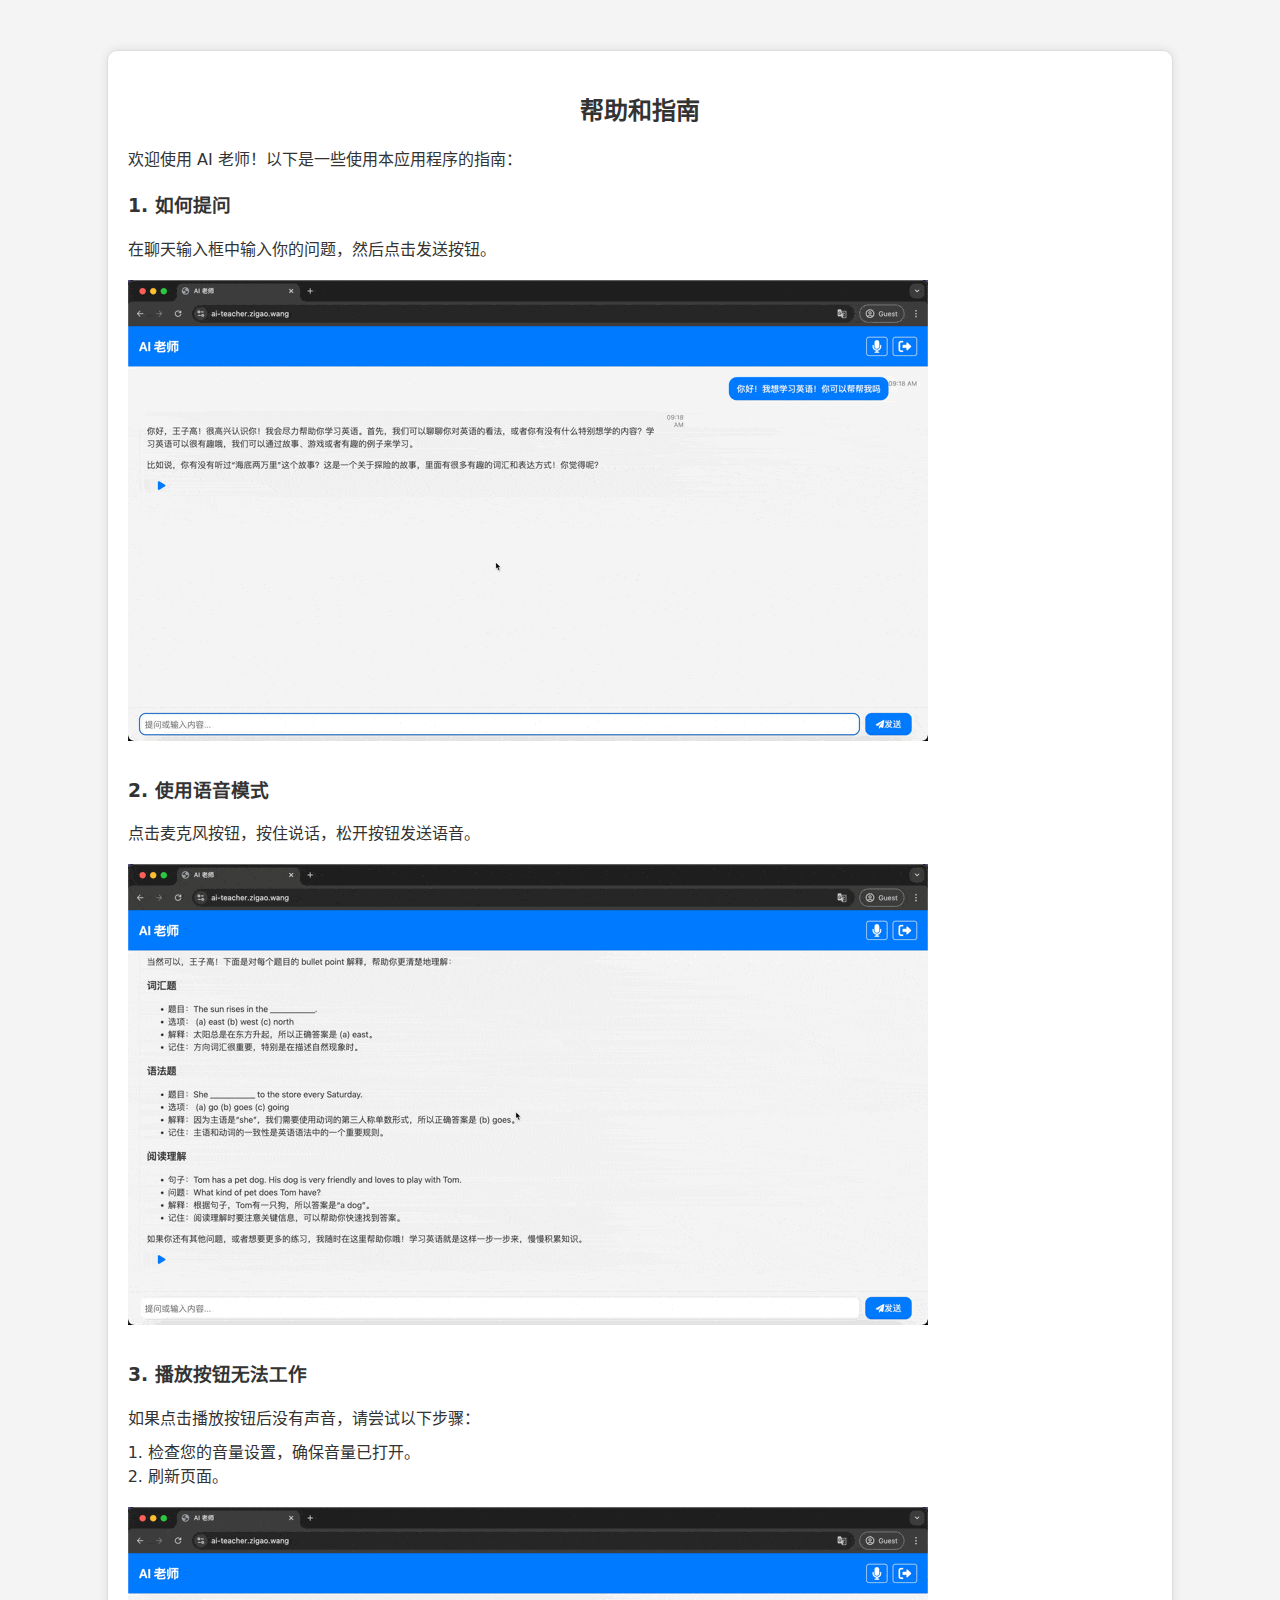
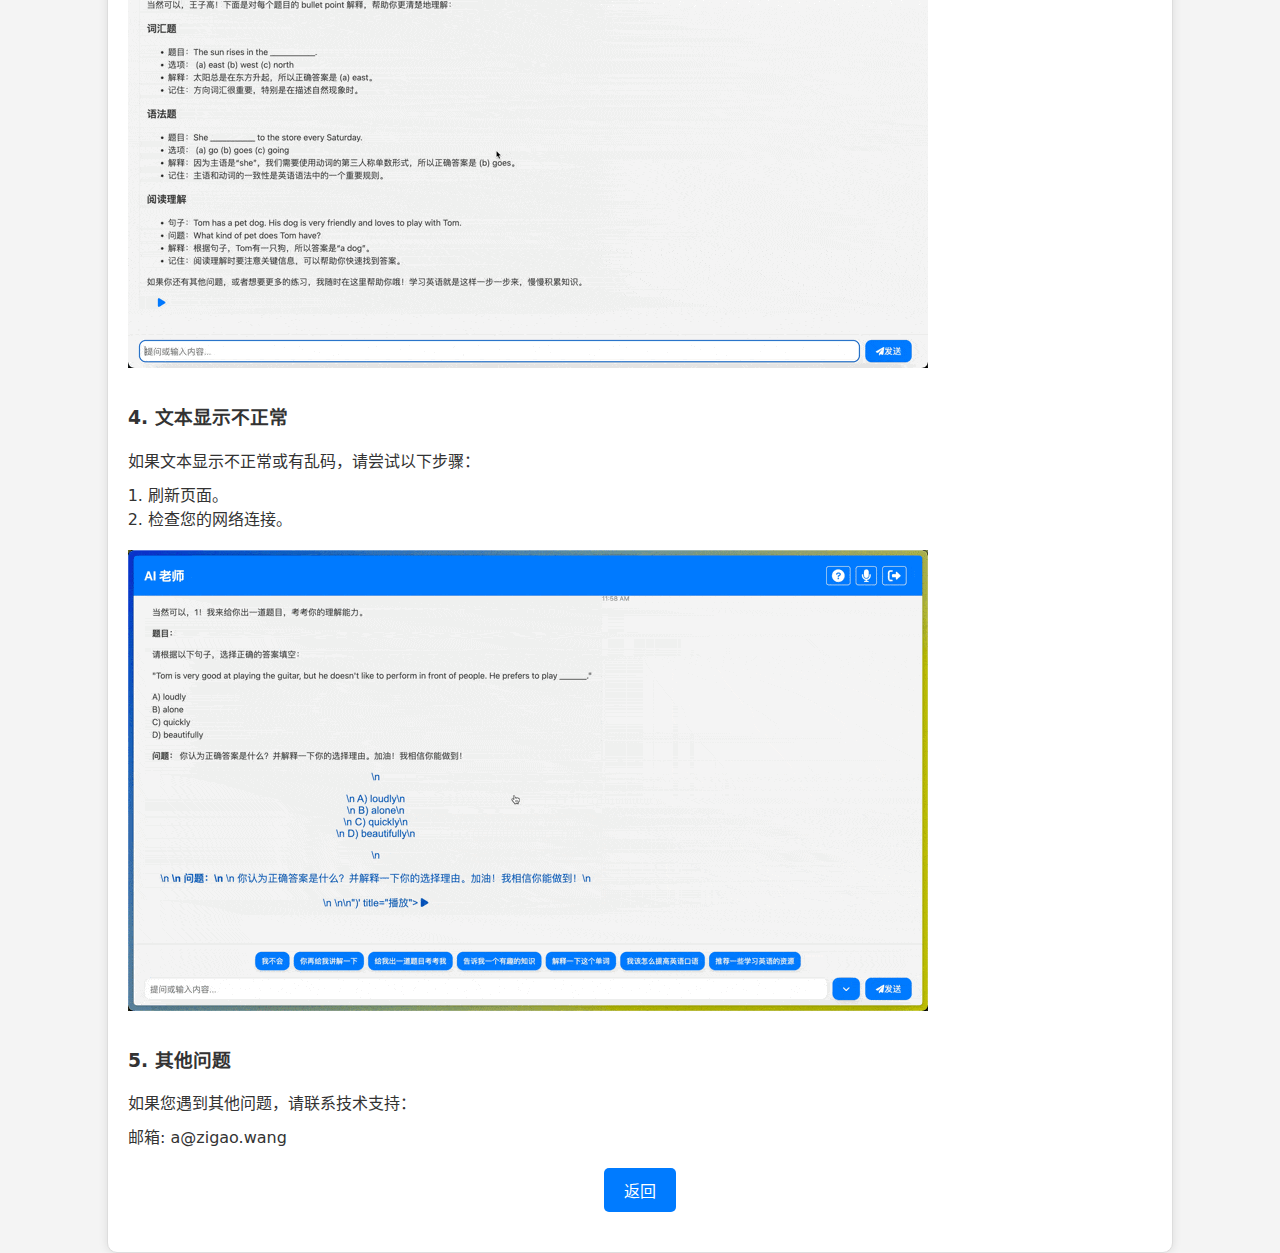
<file: templates/help.html>
<!DOCTYPE html>
<html lang="zh-CN">
<head>
    <meta charset="UTF-8">
    <meta name="viewport" content="width=device-width, initial-scale=1.0">
    <title>帮助</title>
    <link rel="stylesheet" href="/static/styles.css">
</head>
<body>
    <div class="help-container">
        <h2>帮助和指南</h2>
        <p>欢迎使用 AI 老师！以下是一些使用本应用程序的指南：</p>

        <h3>1. 如何提问</h3>
        <p>在聊天输入框中输入你的问题，然后点击发送按钮。</p>
        <img src="/static/images/question.gif" alt="提问示例" class="help-image">

        <h3>2. 使用语音模式</h3>
        <p>点击麦克风按钮，按住说话，松开按钮发送语音。</p>
        <img src="/static/images/speech_mode.gif" alt="语音模式示例" class="help-image">

        <h3>3. 播放按钮无法工作</h3>
        <p>如果点击播放按钮后没有声音，请尝试以下步骤：</p>
        <ol>
            <li>检查您的音量设置，确保音量已打开。</li>
            <li>刷新页面。</li>
        </ol>
        <img src="/static/images/refresh.gif" alt="刷新页面" class="help-image">

        <h3>4. 文本显示不正常</h3>
        <p>如果文本显示不正常或有乱码，请尝试以下步骤：</p>
        <ol>
            <li>刷新页面。</li>
            <li>检查您的网络连接。</li>
        </ol>
        <img src="/static/images/button-refresh.gif" alt="刷新页面" class="help-image">

        <h3>5. 其他问题</h3>
        <p>如果您遇到其他问题，请联系技术支持：</p>
        <p>邮箱: a@zigao.wang</p>

        <button onclick="window.history.back()">返回</button>
    </div>
</body>
</html>
</file>
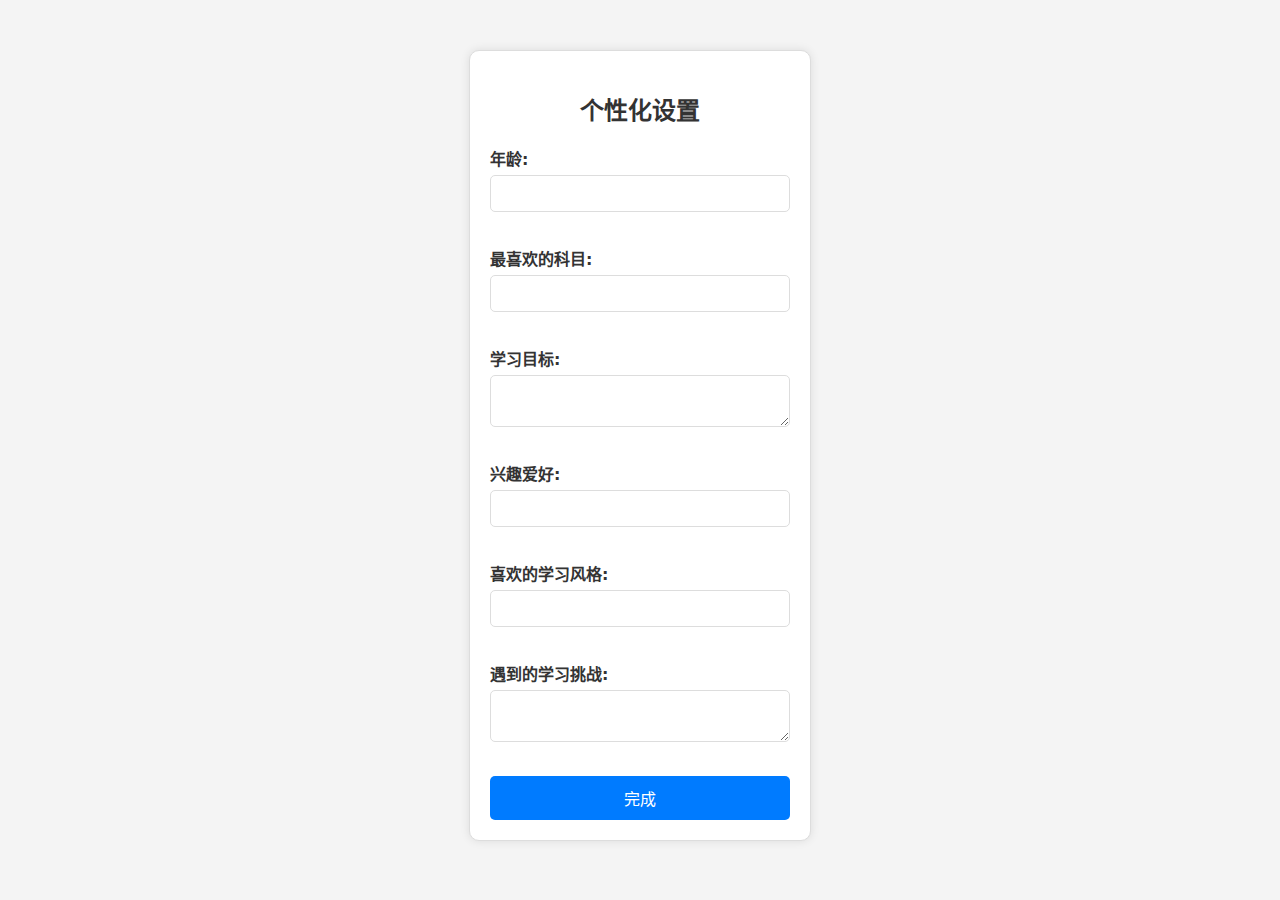
<file: templates/onboarding.html>
<!DOCTYPE html>
<html lang="zh-CN">
<head>
    <meta charset="UTF-8">
    <meta name="viewport" content="width=device-width, initial-scale=1.0">
    <title>个性化设置</title>
    <link rel="stylesheet" href="/static/styles.css">
</head>
<body>
    <div class="auth-container">
        <h2>个性化设置</h2>
        <form method="POST" action="/onboarding">
            <label for="age">年龄:</label>
            <input type="number" id="age" name="age" required><br>
            <label for="favorite_subject">最喜欢的科目:</label>
            <input type="text" id="favorite_subject" name="favorite_subject" required><br>
            <label for="learning_goals">学习目标:</label>
            <textarea id="learning_goals" name="learning_goals" required></textarea><br>
            <label for="hobbies">兴趣爱好:</label>
            <input type="text" id="hobbies" name="hobbies" required><br>
            <label for="preferred_learning_style">喜欢的学习风格:</label>
            <input type="text" id="preferred_learning_style" name="preferred_learning_style" required><br>
            <label for="challenges">遇到的学习挑战:</label>
            <textarea id="challenges" name="challenges" required></textarea><br>
            <button type="submit">完成</button>
        </form>
    </div>
</body>
</html>
</file>
<file: static/styles.css>
body {
    font-family: -apple-system, "system-ui", "Segoe UI", Roboto, Oxygen, Ubuntu, Cantarell, "Fira Sans", "Droid Sans", "Helvetica Neue", sans-serif;
    background-color: #f4f4f4;
    color: #333;
    margin: 0;
    padding: 0;
    display: flex;
    flex-direction: column;
    height: 100vh;
}

a {
    text-decoration: none;
    color: #007bff;
    transition: all 0.3s;
}

a:hover {
    color: #0056b3;
}

/* 认证容器样式 */
.auth-container {
    width: 300px;
    margin: 50px auto;
    padding: 20px;
    border: 1px solid #ddd;
    border-radius: 10px;
    background-color: #fff;
    box-shadow: 0 0 10px rgba(0, 0, 0, 0.1);
}

.auth-container h2 {
    margin-bottom: 20px;
    text-align: center;
}

.auth-container form {
    display: flex;
    flex-direction: column;
}

.auth-container label {
    margin-bottom: 5px;
    font-weight: bold;
}

.auth-container input, .auth-container textarea {
    margin-bottom: 15px;
    padding: 10px;
    border: 1px solid #ddd;
    border-radius: 5px;
}

.auth-container button {
    padding: 10px;
    background-color: #007bff;
    color: #fff;
    border: none;
    border-radius: 5px;
    cursor: pointer;
    font-size: 1em;
    transition: background-color 0.3s, transform 0.2s;
}

.auth-container button:hover {
    background-color: #0056b3;
}

.auth-container p {
    text-align: center;
}

.auth-container a {
    color: #007bff;
}

/* 聊天容器样式 */
.chat-container {
    flex: 1;
    display: flex;
    flex-direction: column;
    width: 100%;
    overflow: hidden;
}

.chat-header {
    background-color: #007bff;
    color: #fff;
    padding: 20px;
    text-align: center;
    font-weight: 600;
    font-size: 1.5em;
    display: flex;
    justify-content: space-between;
    align-items: center;
}

.chat-messages {
    flex: 1;
    padding: 20px;
    overflow-y: auto;
    padding-bottom: 150px; /* Add padding to the bottom to avoid being covered by the input container */
}

.chat-message {
    margin-bottom: 20px;
    display: flex;
    max-width: 70%;
}

.chat-message.user {
    justify-content: flex-end;
    align-self: flex-end;
    margin-left: auto;
}

.chat-message.bot {
    justify-content: flex-start;
    align-self: flex-start;
}

.message-content {
    padding: 10px 15px;
    border-radius: 15px;
    word-wrap: break-word;
    max-width: 100%;
    font-size: 1em;
    line-height: 1.5;
    position: relative;
    background-color: #f0f0f0;
    color: #333;
}

.chat-message.user .message-content {
    background-color: #007bff;
    color: #fff;
}

.chat-message.bot .message-content {
    background-color: #f0f0f0;
    color: #333;
}

.chat-input-container {
    background-color: #f4f4f4;
    padding: 10px 20px;
    border-top: 1px solid #ddd;
    position: fixed;
    bottom: 0;
    width: 100%;
    display: flex;
    flex-direction: column;
    align-items: center;
    justify-content: center;
    box-sizing: border-box;
}

.preset-buttons-container {
    display: flex;
    flex-direction: column;
    align-items: center;
    width: 100%;
}

.preset-buttons {
    display: flex;
    flex-wrap: wrap;
    justify-content: center;
    margin-bottom: 10px;
    transition: max-height 0.3s ease, opacity 0.3s ease;
    overflow: hidden;
    max-height: 200px; /* Default max-height */
    opacity: 1; /* Default opacity */
}

.preset-buttons button {
    background-color: #007bff;
    color: #fff;
    border: none;
    border-radius: 12px;
    padding: 8px 12px;
    margin: 4px;
    cursor: pointer;
    font-size: 0.85em;
    transition: background-color 0.3s, transform 0.2s;
    box-shadow: 0 4px 6px rgba(0, 0, 0, 0.1);
}

.preset-buttons button:hover {
    background-color: #0056b3;
    transform: translateY(-2px);
}

.preset-buttons button:active {
    transform: translateY(1px);
}

.toggle-button {
    background-color: #007bff;
    color: #fff;
    border: none;
    border-radius: 12px;
    padding: 10px 20px;
    cursor: pointer;
    font-family: 'Arial', sans-serif;
    font-size: 1em;
    display: flex;
    align-items: center;
    justify-content: center;
    margin-right: 10px;
    transition: background-color 0.3s, transform 0.2s;
    box-shadow: 0 4px 6px rgba(0, 0, 0, 0.1);
}

.toggle-button i {
    transform: rotate(0deg); /* Rotate the arrow to point down */
}

.toggle-button:hover {
    background-color: #0056b3;
    transform: translateY(-2px);
}

.toggle-button:active {
    transform: translateY(1px);
}

@media (max-width: 590px) {
    .preset-buttons {
        display: none;
    }
    .toggle-button {
        display: none!important;
    }
    .chat-messages {
        padding-bottom: 110px;
    }
}

.chat-input {
    display: flex;
    flex: 1;
    width: 100%;
}

.chat-input textarea {
    flex: 1;
    padding: 10px;
    border: 1px solid #ddd;
    border-radius: 12px;
    resize: none;
    font-family: 'Arial', sans-serif;
    font-size: 1em;
    margin-right: 10px;
}

.chat-input button {
    padding: 10px 20px;
    background-color: #007bff;
    color: #fff;
    border: none;
    border-radius: 12px;
    cursor: pointer;
    font-family: 'Arial', sans-serif;
    font-size: 1em;
    display: flex;
    align-items: center;
    justify-content: center;
}

.chat-input button:hover {
    background-color: #0056b3;
}

.logout-button, .mode-switch-button, .help-button {
    color: #fff;
    background: none;
    border: 1px solid #fff;
    padding: 5px 10px;
    border-radius: 5px;
    cursor: pointer;
    text-decoration: none;
    display: flex;
    align-items: center;
    justify-content: center;
    margin-right: 10px;
    transition: background-color 0.3s, transform 0.2s;
}

.logout-button:hover, .mode-switch-button:hover, .help-button:hover {
    background-color: #fff;
    color: #007bff;
}

.header-buttons {
    display: flex;
    align-items: center;
}

button {
    -webkit-transition: all 0.3s ease;
    -moz-transition: all 0.3s ease;
    -o-transition: all 0.3s ease;
    -ms-transition: all 0.3s ease;
    transition: all 0.3s ease;
}

.error {
    color: red;
    font-weight: bold;
    margin-bottom: 15px;
}

.recording {
    background-color: red;
    color: white;
}

.chat-message .message-content button {
    background: none;
    border: none;
    cursor: pointer;
    font-size: 1.2em;
    margin-left: 10px;
    color: #007bff;
}

.chat-message .message-content button:hover {
    color: #0056b3;
}

.spinner {
    border: 2px solid #f3f3f3;
    border-top: 2px solid #007bff;
    border-radius: 50%;
    width: 16px;
    height: 16px;
    animation: spin 1s linear infinite;
    display: inline-block;
}

@keyframes spin {
    0% { transform: rotate(0deg); }
    100% { transform: rotate(360deg); }
}

/* Speech button */
#speech-button {
    padding: 10px 20px;
    background-color: #007bff;
    color: #fff;
    border: none;
    border-radius: 12px;
    cursor: pointer;
    font-size: 1em;
    display: flex;
    align-items: center;
    justify-content: center;
}

#speech-button:hover {
    background-color: #0056b3;
}

#speech-button.recording {
    background-color: red;
    color: white;
}

@media (max-width: 768px) {
    #speech-button {
        width: 100%;
    }
}

.timestamp {
    display: block;
    font-size: 0.75em;
    color: #888;
    text-align: right;
    margin-top: 5px;
}

.help-container {
    width: 80%;
    margin: 50px auto;
    padding: 20px;
    border: 1px solid #ddd;
    border-radius: 10px;
    background-color: #fff;
    box-shadow: 0 0 10px rgba(0, 0, 0, 0.1);
    text-align: left;
}

.help-container h2 {
    text-align: center;
}

.help-container h3 {
    margin-top: 20px;
}

.help-container p {
    margin: 10px 0;
}

.help-container ol {
    margin: 10px 0;
    padding-left: 20px;
}

.help-container img.help-image {
    max-width: 100%;
    height: auto;
    margin: 10px 0;
}

.help-container button {
    padding: 10px 20px;
    background-color: #007bff;
    color: #fff;
    border: none;
    border-radius: 5px;
    cursor: pointer;
    font-size: 1em;
    display: block;
    margin: 20px auto;
}

.help-container button:hover {
    background-color: #0056b3;
}
</file>
